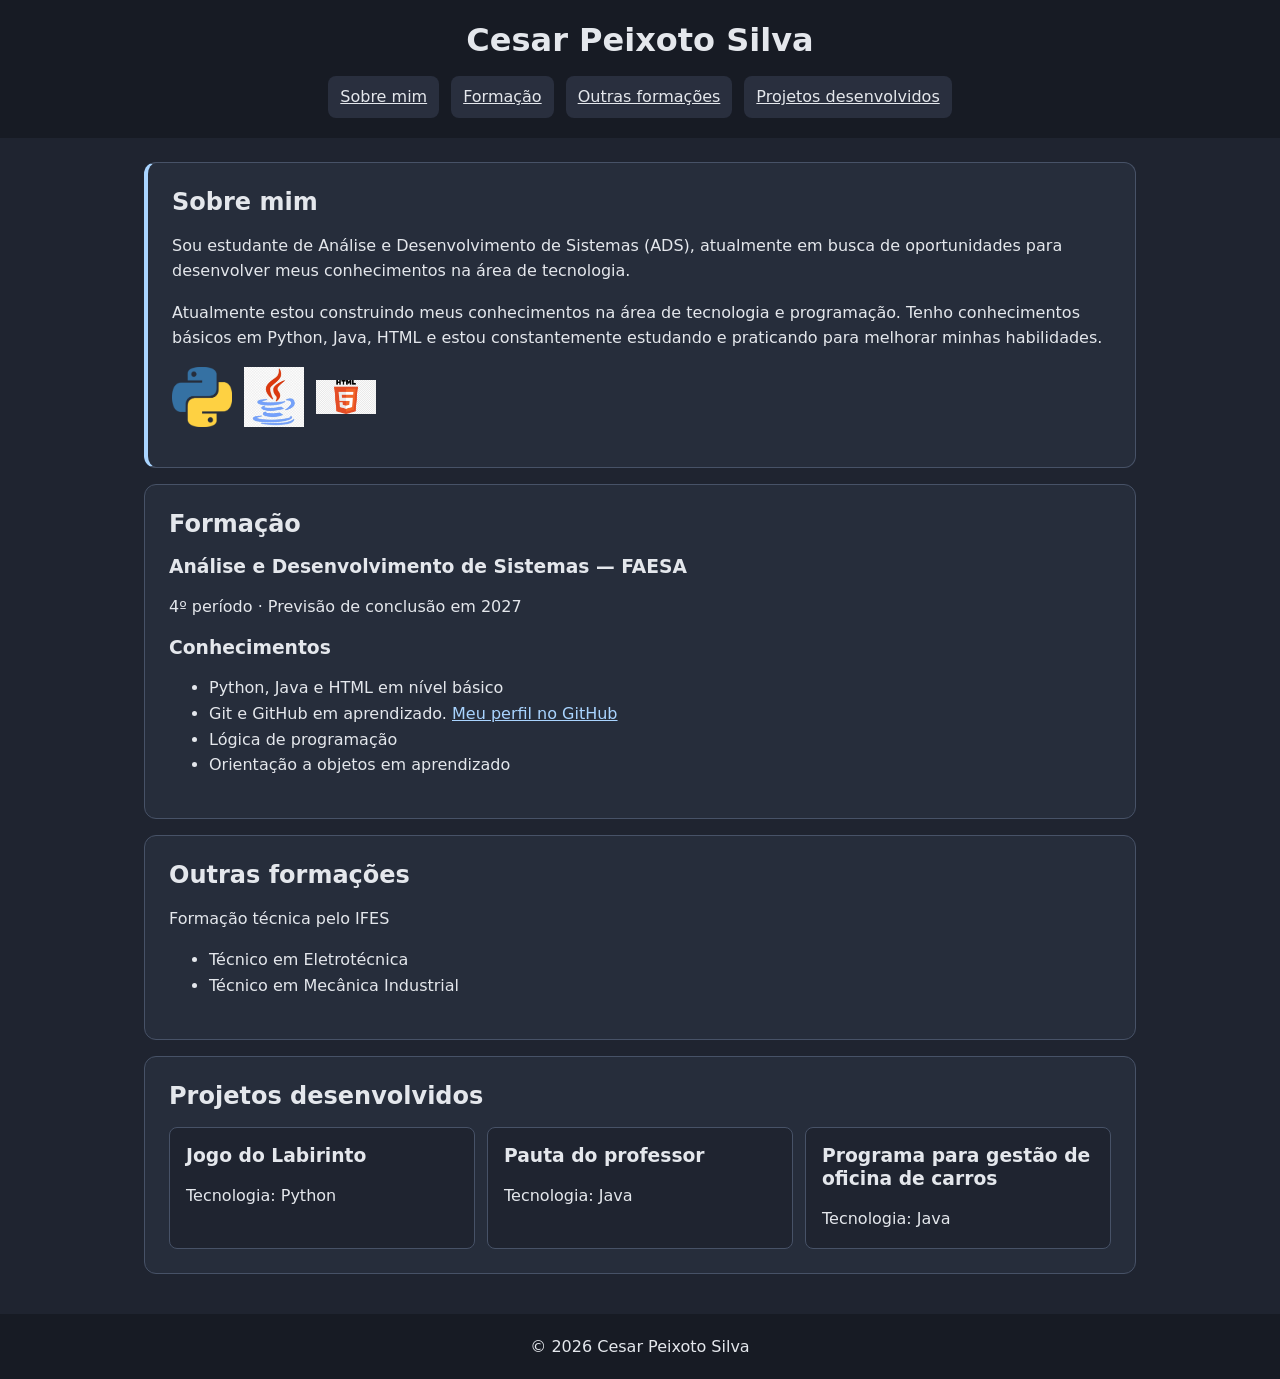
<file: index.html>
<!DOCTYPE html>
<html lang="pt-BR">
<head>
  <meta charset="UTF-8">
  <meta name="viewport" content="width=device-width, initial-scale=1">
  <title>Portfólio | Cesar Peixoto Silva</title>
  <link rel="stylesheet" href="index.css">
</head>
<body>
  <a class="pular-conteudo" href="#conteudo">Pular para o conteúdo</a>

  <header class="cabecalho">
    <h1>Cesar Peixoto Silva</h1>
    <nav aria-label="Navegação principal">
      <ul>
        <li><a href="#sobre">Sobre mim</a></li>
        <li><a href="#formacao">Formação</a></li>
        <li><a href="#outras-formacoes">Outras formações</a></li>
        <li><a href="#projetos">Projetos desenvolvidos</a></li>
      </ul>
    </nav>
  </header>

  <main id="conteudo" tabindex="-1">
    <section id="sobre">
      <h2>Sobre mim</h2>
      <p>Sou estudante de Análise e Desenvolvimento de Sistemas (ADS), atualmente em busca de oportunidades para desenvolver meus conhecimentos na área de tecnologia.</p>
      <p>Atualmente estou construindo meus conhecimentos na área de tecnologia e programação. Tenho conhecimentos básicos em Python, Java, HTML e estou constantemente estudando e praticando para melhorar minhas habilidades.</p>
      <ul class="tecnologias" aria-label="Tecnologias">
        <li><img src="assets/Mock design/py.png" alt="Python" width="60" height="60"></li>
        <li><img src="assets/Mock design/java.png" alt="Java" width="60" height="60"></li>
        <li><img src="assets/Mock design/html.png" alt="HTML" width="60" height="60"></li>
      </ul>
    </section>

    <section id="formacao">
      <h2>Formação</h2>
      <h3>Análise e Desenvolvimento de Sistemas — FAESA</h3>
      <p>4º período · Previsão de conclusão em 2027</p>
      <h3>Conhecimentos</h3>
      <ul>
        <li>Python, Java e HTML em nível básico</li>
        <li>Git e GitHub em aprendizado. <a href="https://github.com/Ceasa20/">Meu perfil no GitHub</a></li>
        <li>Lógica de programação</li>
        <li>Orientação a objetos em aprendizado</li>
      </ul>
    </section>

    <section id="outras-formacoes">
      <h2>Outras formações</h2>
      <p>Formação técnica pelo IFES</p>
      <ul>
        <li>Técnico em Eletrotécnica</li>
        <li>Técnico em Mecânica Industrial</li>
      </ul>
    </section>

    <section id="projetos">
      <h2>Projetos desenvolvidos</h2>
      <div class="lista-projetos">
        <article class="projeto">
          <h3>Jogo do Labirinto</h3>
          <p>Tecnologia: Python</p>
        </article>
        <article class="projeto">
          <h3>Pauta do professor</h3>
          <p>Tecnologia: Java</p>
        </article>
        <article class="projeto">
          <h3>Programa para gestão de oficina de carros</h3>
          <p>Tecnologia: Java</p>
        </article>
      </div>
    </section>
  </main>

  <footer>
    <p>© 2026 Cesar Peixoto Silva</p>
  </footer>
</body>
</html>
</file>
<file: index.css>
/* Box model: o tamanho declarado inclui padding e borda. */
* {
  box-sizing: border-box;
}

body {
  margin: 0;
  background-color: #1f2430;
  color: #e4e7ec;
  font-family: system-ui, sans-serif;
  line-height: 1.6;
}

/* Seletores e cascata: nav a tem prioridade sobre o seletor a. */
a {
  color: #a9d4ff;
}

a:focus-visible {
  outline: 3px solid #fcd778;
  outline-offset: 3px;
}

/* Posicionamento: o atalho fica no canto da tela e aparece ao receber foco. */
.pular-conteudo {
  position: fixed;
  top: 0.75rem;
  left: 0.75rem;
  z-index: 1;
  padding: 0.75rem 1rem;
  background-color: #fcd778;
  color: #1f2430;
  transform: translateY(calc(-100% - 1rem));
}

.pular-conteudo:focus {
  transform: none;
  outline-color: #fff;
}

.cabecalho,
footer {
  padding: 1.25rem 1rem;
  background-color: #171b24;
  text-align: center;
}

h1,
h2,
h3 {
  line-height: 1.25;
}

h1,
h2,
h3,
footer p {
  margin: 0;
}

/* Flexbox: os itens quebram de linha conforme o espaço disponível. */
nav ul,
.tecnologias,
.lista-projetos {
  display: flex;
  flex-wrap: wrap;
  gap: 0.75rem;
}

nav ul,
.tecnologias {
  list-style: none;
  padding: 0;
}

nav ul {
  justify-content: center;
  margin: 1rem 0 0;
}

nav a {
  display: block;
  padding: 0.5rem 0.75rem;
  border-radius: 0.5rem;
  background-color: #292f3e;
  color: #e4e7ec;
}

nav a:hover,
nav a:focus-visible {
  background-color: #384054;
}

main {
  max-width: 64rem;
  margin: 0 auto;
  padding: 1.5rem 1rem;
}

section {
  margin-bottom: 1rem;
  padding: 1.5rem;
  border: 1px solid #475267;
  border-radius: 0.75rem;
  background-color: #262d3b;
}

/* O seletor de ID destaca a seção de apresentação. */
#sobre {
  border-left: 4px solid #a9d4ff;
}

section h2 {
  margin-bottom: 1rem;
}

.tecnologias img {
  display: block;
  object-fit: contain;
}

.projeto {
  flex: 1 1 14rem;
  min-width: 0;
  padding: 1rem;
  border: 1px solid #475267;
  border-radius: 0.5rem;
  background-color: #1f2430;
  overflow-wrap: anywhere;
}

.projeto p {
  margin-bottom: 0;
}

/* Responsividade: no celular, navegação e projetos ficam em uma coluna. */
@media (max-width: 36rem) {
  nav ul,
  .lista-projetos {
    flex-direction: column;
  }

  .projeto {
    flex-basis: auto;
  }

  section {
    padding: 1rem;
  }
}
</file>
